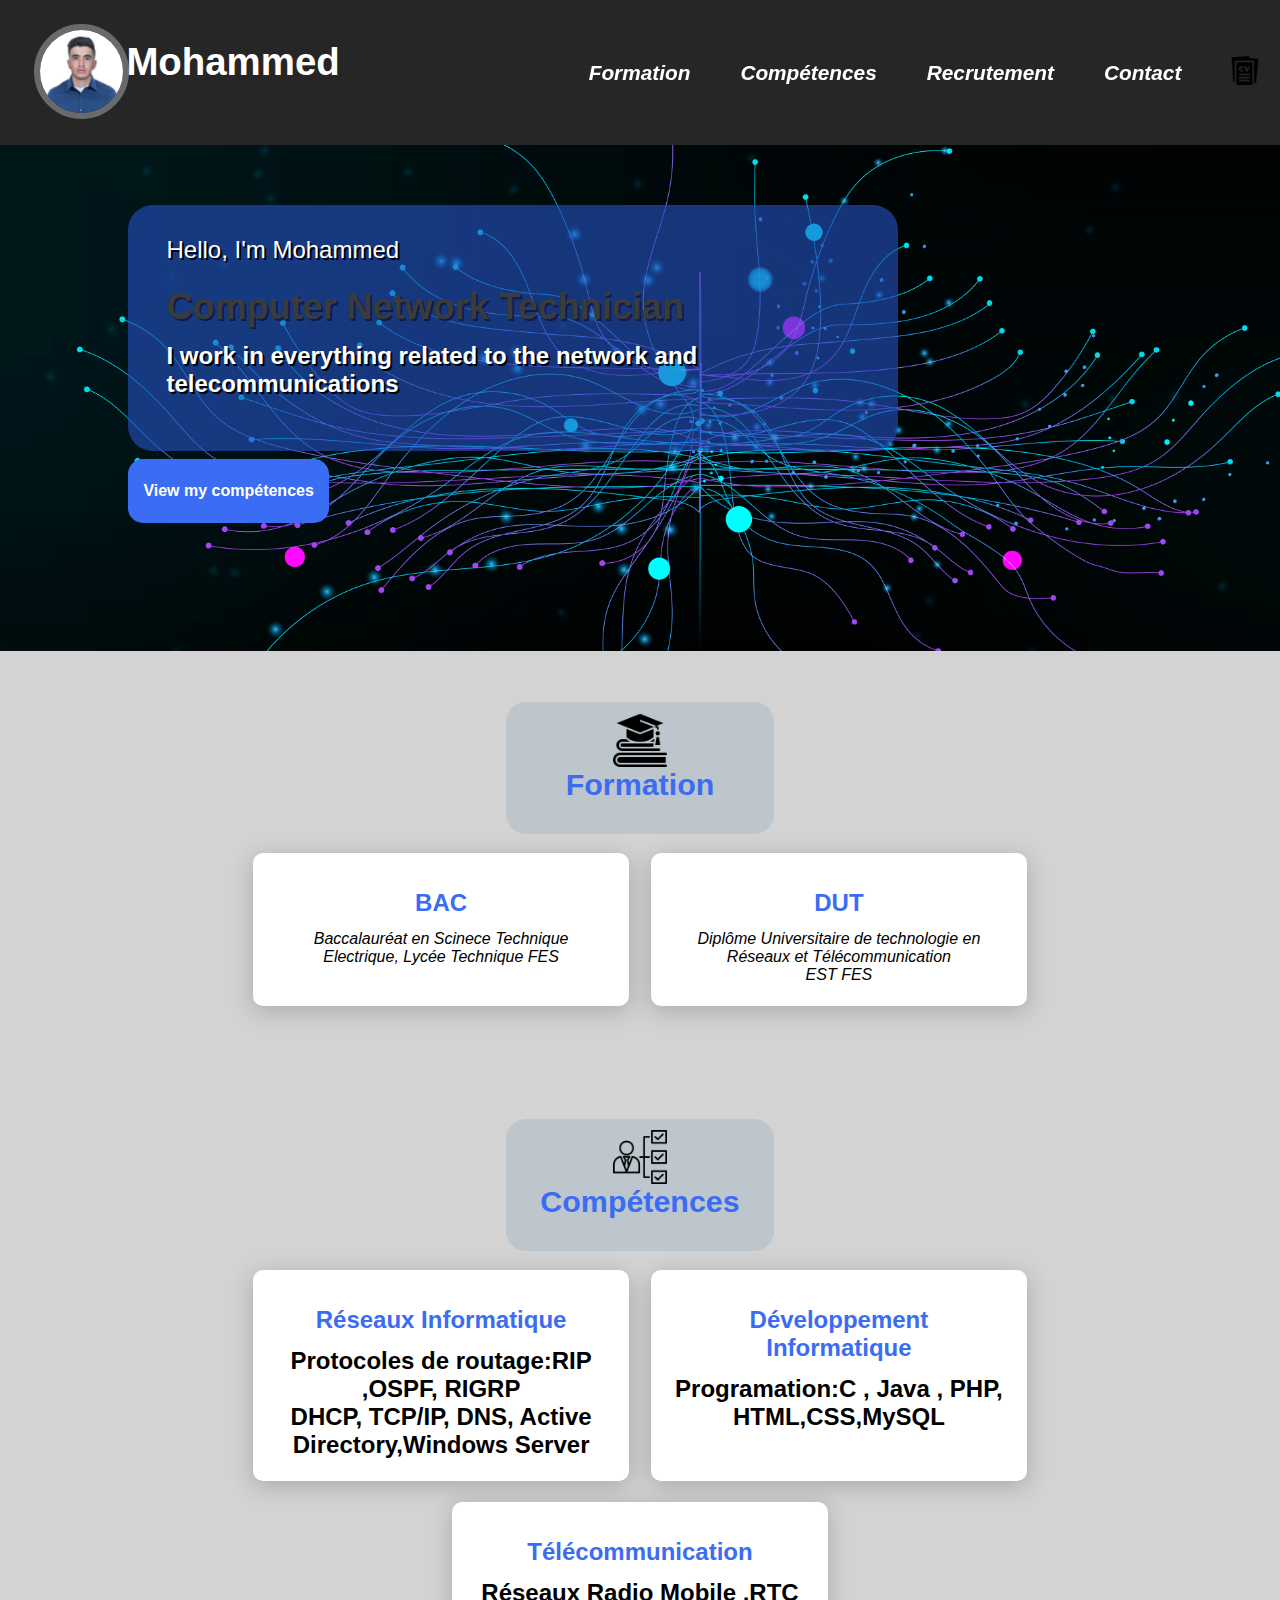
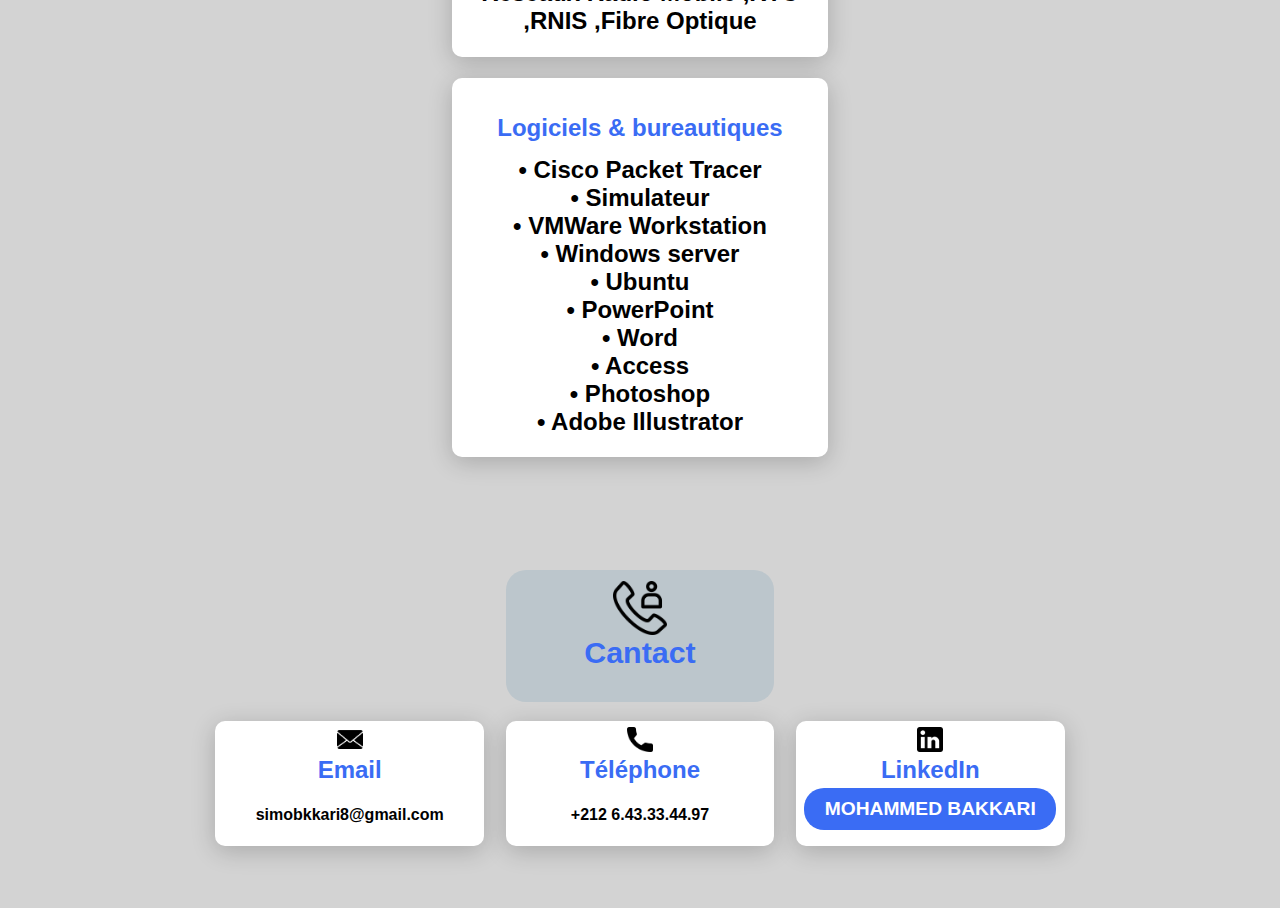
<file: index.html>
<!DOCTYPE html>
<html lang="en">
<head>
	<meta charset="utf-8">
	<meta http-equiv="X-UA-Compatible" content="IE-edge">
	<meta name="viewport" content="width=device-width,initial-scale=1.0"> 
	<link rel="stylesheet" href="style.css">
	<title>Mohammed-info</title>
</head>
<body>
	<header>
		<nav class="navbar">
			<div class="prfl">
			<a href="index.html"><img src="profil.jpg"><h2>Mohammed</h2></div></a>
		   </div>
			<a href="#" class="nav-branding"></a>
			<ul class="nav-menu">

			<li class="nav-item">

			<a href="index.html#formation"> Formation</a>
             </li>
             <li class="nav-item">
	        <a href="index.html#compétences"> Compétences</a>
             </li>
             <li class="nav-item">
	        <a href="recrute.html"> Recrutement </a>
            </li>
             <li class="nav-item">
	        <a href="index.html#contact"> Contact</a>
            </li>
           <div class="pdf"><a href="cv.pdf"><img src="cv.png"></a>
           	
           </div>
            
            



		 </ul>	
		
		 <div class="hamburger">
		 	<span class="bar"></span>
            <span class="bar"></span>  
		 	<span class="bar"></span>
 </div>


		</nav>

	</header>
	<script src="script.js"></script>
	

	<section class="main" id="profil">
		<div class="wak">
			<div class="clr">
			<h2>Hello, I'm Mohammed <br><span>Computer Network Technician</span></h2>
			<h3>I work in everything related to the network and telecommunications</h3>
			 </div>
			<a href="#compétences" class="main-btn">View my compétences</a>
           
			
			
		</div>

		
	</section>


	<section cla ss="cards" id="formation">
        <div class="simo">
	     <div class="imgs">
	    <img src="formation.png" > 
	    </div>
		<h4 class="title">Formation</h4>

		</div>

		<div class="content">
	
			<div class="card">
			<div class="info">
				<h3>BAC</h3>
				<p>Baccalauréat en Scinece Technique Electrique, Lycée Technique FES</p>
				
			</div>	

				
			</div>
			<div class="card">
			<div class="info">
				<h3>DUT</h3>
				<p>Diplôme Universitaire de technologie en Réseaux et Télécommunication<br>EST FES</p>
				
			</div>	

				
			</div>

			
		</div>
		
	</section>



<section class="cmpts" id="compétences">
		<div class="simo">
		<div class="imgs">
	    <img src="compts.png" > 
	    </div>
	      
		<h4 class="title">Compétences </h4>
		</div>
		<div class="content">
			<div class="card">
			<div class="info">
				<h3>Réseaux Informatique</h3>
				<h2>Protocoles de routage:RIP ,OSPF, RIGRP</h2>
				<h2>DHCP, TCP/IP, DNS, Active Directory,Windows Server</h2>
				
			</div>	

				
			</div>
			
			<div class="card">
			<div class="info">
				<h3>Développement Informatique</h3>
				<h2>Programation:C , Java , PHP, HTML,CSS,MySQL</h2>
				
			</div>	

				
			</div>
			<div class="card">
			<div class="info">
				<h3>Télécommunication</h3>
				<h2>Réseaux Radio Mobile ,RTC ,RNIS ,Fibre Optique </h2>
				
			</div>	

				
			</div>


		
		</div>

	
		<div class="content">
			<div class="card">
				<div class="info">
					<h3>Logiciels & bureautiques</h3>
					<h2>• Cisco Packet Tracer<br>• Simulateur<br>• VMWare Workstation<br>• Windows server<br>• Ubuntu<br>• PowerPoint<br>• Word<br>• Access<br>• Photoshop<br>• Adobe Illustrator</h2>
					
				</div>
				
			</div>
			
		</div>

		


		
	</section>






		<section class="contacts" id="contact" >
		<div class="simo">
		<div class="imgs">
	    <img src="cntct.png" > 
	    </div>
		<h4 class="title">Cantact</h4>
		 </div>
		<div class="infos">
			<div class="card1">
			<div class="info1">
				<div class="imgp">
	    <img src="emaiI.png" > 
	    </div>
				<h4>Email</h4>
				<p><br>simobkkari8@gmail.com</p>
				
			</div>
			</div>
			<div class="card1">
			<div class="info1">
				<div class="imgp">
	    <img src="tele.png" > 
	    </div>

				<h4>Téléphone</h4>
				<p><br>+212 6.43.33.44.97</p>
				
			</div>
			</div>
			<div class="card1">
			<div class="info1">
				<div class="imgp">
	    <img src="lnkdn.png" > 
	    </div>
				<h4>LinkedIn</h4>
				<a href="https://www.linkedin.com/mwlite/in/mohammed-bakkari-9710911a3" class="main-lnk">MOHAMMED BAKKARI</a>
			
			</div>
			</div>
		
		</div>
		
	</section>






</body>
</html>
</file>
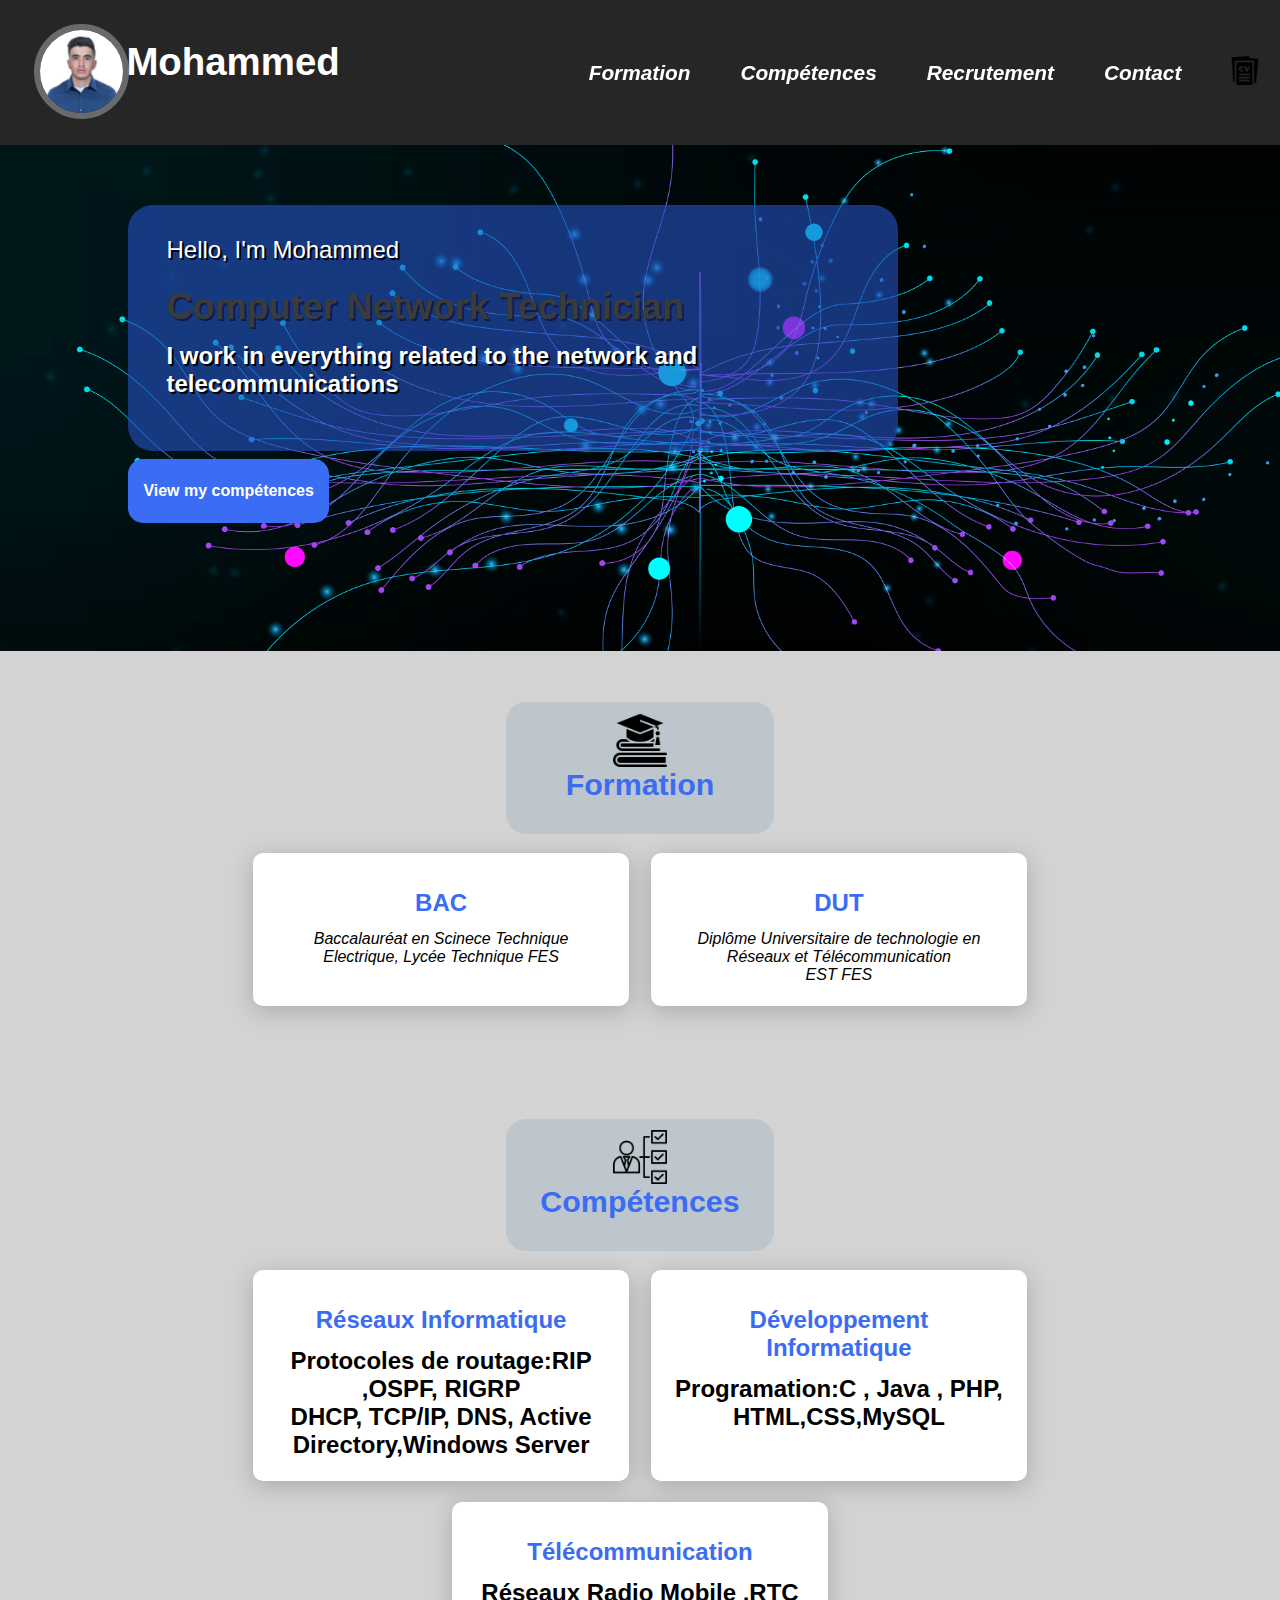
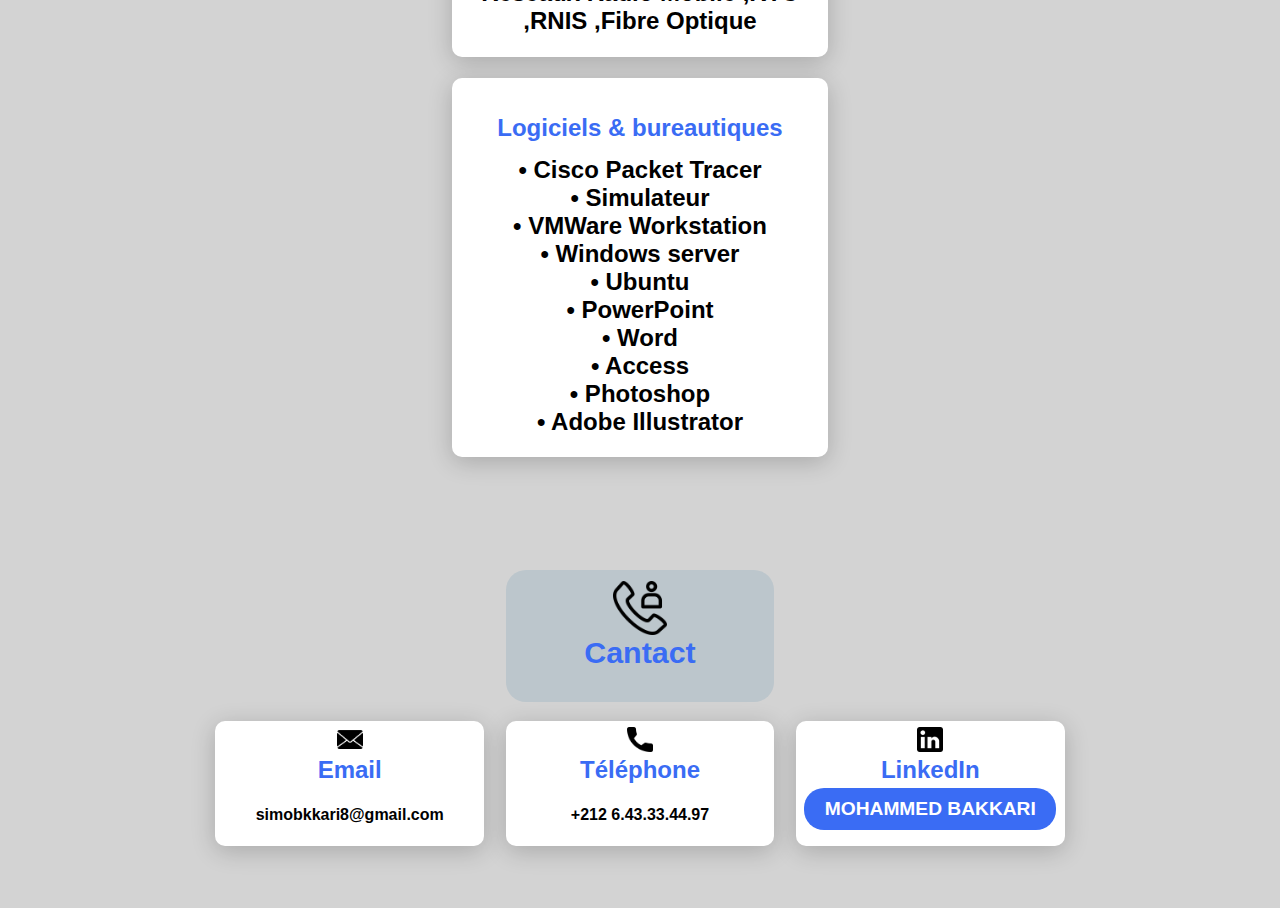
<file: menu.html>
<!DOCTYPE html>
<html lang="en">
<head>
	<meta charset="utf-8">
	<meta http-equiv="X-UA-Compatible" content="IE-edge">
	<meta name="viewport" content="width=device-width,initial-scale=1.0"> 
	<link rel="stylesheet" href="style.css">
	<title>Mohammed-info</title>
</head>
<body>
	<header>
		<nav class="navbar">
			<div class="prfl">
			<a href="menu.html"><img src="profil.jpg"><h2>Mohammed</h2></div></a>
		   </div>
			<a href="#" class="nav-branding"></a>
			<ul class="nav-menu">

			<li class="nav-item">

			<a href="menu.html#formation"> Formation</a>
             </li>
             <li class="nav-item">
	        <a href="menu.html#compétences"> Compétences</a>
             </li>
             <li class="nav-item">
	        <a href="recrute.html"> Recrutement </a>
            </li>
             <li class="nav-item">
	        <a href="menu.html#contact"> Contact</a>
            </li>
           <div class="pdf"><a href="cv.pdf"><img src="cv.png"></a>
           	
           </div>
            
            



		 </ul>	
		
		 <div class="hamburger">
		 	<span class="bar"></span>
            <span class="bar"></span>  
		 	<span class="bar"></span>
 </div>


		</nav>

	</header>
	<script src="script.js"></script>
	

	<section class="main" id="profil">
		<div class="wak">
			<div class="clr">
			<h2>Hello, I'm Mohammed <br><span>Computer Network Technician</span></h2>
			<h3>I work in everything related to the network and telecommunications</h3>
			 </div>
			<a href="#compétences" class="main-btn">View my compétences</a>
           
			
			
		</div>

		
	</section>


	<section cla ss="cards" id="formation">
        <div class="simo">
	     <div class="imgs">
	    <img src="formation.png" > 
	    </div>
		<h4 class="title">Formation</h4>

		</div>

		<div class="content">
	
			<div class="card">
			<div class="info">
				<h3>BAC</h3>
				<p>Baccalauréat en Scinece Technique Electrique, Lycée Technique FES</p>
				
			</div>	

				
			</div>
			<div class="card">
			<div class="info">
				<h3>DUT</h3>
				<p>Diplôme Universitaire de technologie en Réseaux et Télécommunication<br>EST FES</p>
				
			</div>	

				
			</div>

			
		</div>
		
	</section>



<section class="cmpts" id="compétences">
		<div class="simo">
		<div class="imgs">
	    <img src="compts.png" > 
	    </div>
	      
		<h4 class="title">Compétences </h4>
		</div>
		<div class="content">
			<div class="card">
			<div class="info">
				<h3>Réseaux Informatique</h3>
				<h2>Protocoles de routage:RIP ,OSPF, RIGRP</h2>
				<h2>DHCP, TCP/IP, DNS, Active Directory,Windows Server</h2>
				
			</div>	

				
			</div>
			
			<div class="card">
			<div class="info">
				<h3>Développement Informatique</h3>
				<h2>Programation:C , Java , PHP, HTML,CSS,MySQL</h2>
				
			</div>	

				
			</div>
			<div class="card">
			<div class="info">
				<h3>Télécommunication</h3>
				<h2>Réseaux Radio Mobile ,RTC ,RNIS ,Fibre Optique </h2>
				
			</div>	

				
			</div>


		
		</div>

	
		<div class="content">
			<div class="card">
				<div class="info">
					<h3>Logiciels & bureautiques</h3>
					<h2>• Cisco Packet Tracer<br>• Simulateur<br>• VMWare Workstation<br>• Windows server<br>• Ubuntu<br>• PowerPoint<br>• Word<br>• Access<br>• Photoshop<br>• Adobe Illustrator</h2>
					
				</div>
				
			</div>
			
		</div>

		


		
	</section>






		<section class="contacts" id="contact" >
		<div class="simo">
		<div class="imgs">
	    <img src="cntct.png" > 
	    </div>
		<h4 class="title">Cantact</h4>
		 </div>
		<div class="infos">
			<div class="card1">
			<div class="info1">
				<div class="imgp">
	    <img src="emaiI.png" > 
	    </div>
				<h4>Email</h4>
				<p><br>simobkkari8@gmail.com</p>
				
			</div>
			</div>
			<div class="card1">
			<div class="info1">
				<div class="imgp">
	    <img src="tele.png" > 
	    </div>

				<h4>Téléphone</h4>
				<p><br>+212 6.43.33.44.97</p>
				
			</div>
			</div>
			<div class="card1">
			<div class="info1">
				<div class="imgp">
	    <img src="lnkdn.png" > 
	    </div>
				<h4>LinkedIn</h4>
				<a href="https://www.linkedin.com/in/mohammed-bakkari-971091a3" class="main-lnk">MOHAMMED BAKKARI</a>
			
			</div>
			</div>
		
		</div>
		
	</section>






</body>
</html>
</file>
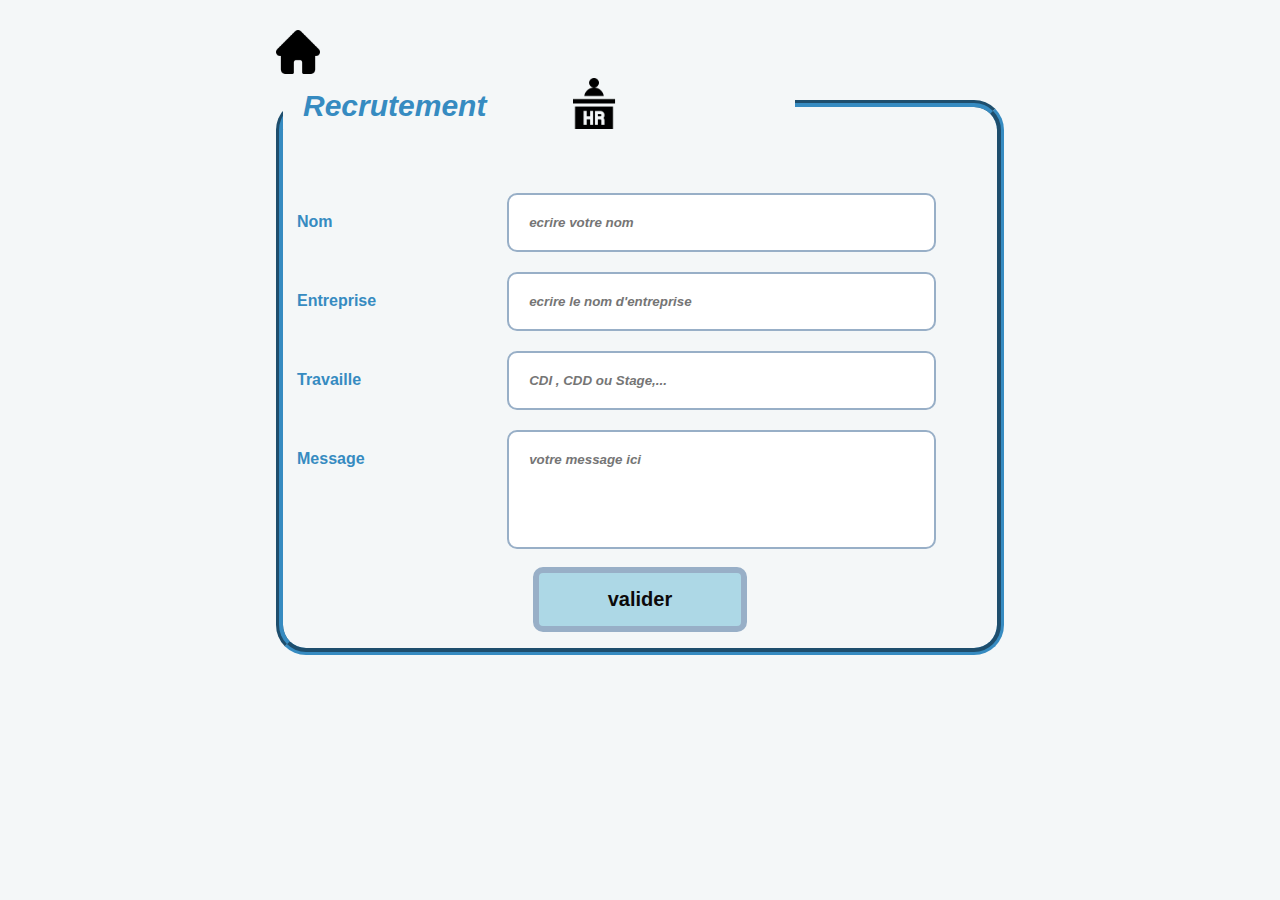
<file: recrute.html>
<!DOCTYPE html>
<html>
<head>
  <meta charset="utf-8">
  <meta http-equiv="X-UA-Compatible" content="IE-edge">
  <meta name="viewport" content="width=device-width,initial-scale=1.0"> 
  <link rel="stylesheet" href="recrute.css">
	<title>Recrutement</title>
</head>
<body>
	<header>
	<nav>
		<ul>
		<a href="index.html"><img src="home.png"></a>
		</ul>	
	</nav>	


	</header>
	<form action="insert.php" method="GET">

	<fieldset>

    <h3>Recrutement</h3>
	
	<legend><img src="hr.png"></legend>
	
 <div class="mihok">
	<label>Nom</label><input type="text" name="Nom" placeholder="ecrire votre nom " /><br>
	<label>Entreprise</label><input type="text" name="Entreprise" placeholder="ecrire le nom d'entreprise" /><br>
	<label>Travaille</label><input type="text" name="Travaille" placeholder="CDI , CDD ou Stage,..." /><br>
	<label>Message</label><input type="msg" name="Message" placeholder="votre message ici" /><br>
	
	<input type="submit" value="valider"/> 
   </div>
    </fieldset>
	</form>

</body>
</html>
</file>
<file: style.css>
*{
	font-family: 'Poppins', sans-serif ;
	margin: 0 ;
	padding: 0 ;
	box-sizing: border-box;
	scroll-behavior: smooth;
}
header{

	background-color: #262626;
	position: fixed;
	width: 100%;
	z-index: 999 ;
	padding: 1px 10px;
}
.prfl img{
	position: relative;

	width: 33%;
	border-radius: 60px;
	
	top: 23px;
	border :0.4em solid #686A6C ;
	

}

.prfl h2{
	position: relative;
	display: flex;
	align-items: center;
	justify-content: center;
	font-size: 2.4em;
	left: 55px;
	bottom: 60px;
	
}
li{
	list-style: none;

}
a{
	color: white;
	text-decoration: none;
}

.navbar{
	min-height: 70px;
	display: flex;
	justify-content: space-between;
	padding: 0 24px;
}
.nav-menu{
	display: flex;
	justify-content: space-between;
	align-items: center;
	grid-gap: 50px;
}
.nav-branding {
	font-size: 2rem;
	position: relative;
	right:  32%;
	padding-top: 1%;
}
.nav-item {
	transition: 0.7s ease;
}
.nav-item a:hover{
	color: dodgerblue;
	transform: scale(1.2);
}
.nav-item a{
	font-size: 1.3em;
	font-weight: bold;
	font-style: italic;
	transition: 0.4s ease;
}
.hamburger{
	
	display: none;
	cursor: pointer;
	margin-top: 4%;
	right: 5%;
	

}
.bar{

	display: block;
	width: 30px;
	height: 3px;
	margin: 8px 0;
	-webkit-transition :all 0.3s ease-in-out;
	transition :all 0.3s ease-in-out;
	background-color: white;
}
.clr {
	background-color: rgb(37,84,199,60%);
	padding-bottom: 4%;
	padding-left: 5%;
	padding-top: 4%;
	margin-bottom: 1%;
	border-radius: 25px;
	margin-top: 20%;
}





.main {
	width: 100%;
	min-height: 400%;
	display: flex;
	align-items: center;
	background: url(BG3.jpg) no-repeat;
	background-size: cover;
	padding-left: 10%;
   
    background-attachment: fixed;


}
.main h2 {
	color: #fff ;
	font-size: 150% ;
	font-weight: 500 ;
	text-shadow: 2px 2px 0px #000000 ;

}
.main h2 span {
	display: inline-block;
	margin-top: 3%;
	color: #3A3B3C;
	font-size: 150% ;
	font-weight: 700 ;
	text-shadow: none;
	text-shadow: 2px 2px 0px #101b49 ;
}
.main h3 {
	color: #ffff ;
	font-size: 150%;
	font-weight: 700;
	letter-spacing: 1%;
	margin-top: 2%;
	margin-bottom: 3%;
	text-shadow: 2px 2px 0px #000000 ;
}
.main-btn {
	color: #ffff ;
	text-decoration: none;
	background-color: #3a6cf4 ;
	font-size: 100%;
	font-weight: 700;
	display: inline-block;
	padding: 3% 2%;
	letter-spacing: 4%;
	border-radius: 15px;
	margin-bottom: 10%;
	transition: 0.5s ease ;

}
.main-btn:hover {
	background-color: #0a49f6;
	transform: scale(1.1);

}


.title {
	display: flex;
	justify-content: center;
	color: #3a6cf4 ;
	font-size: 190%;
	font-weight: 800;
	margin-bottom: 8%;

}
.imgs  img{

	display: block;
	margin-left: auto;
	margin-right: auto;
	width: 20%;
	
}
.imgp img{
	display: block;
	margin-left: auto;
	margin-right: auto;
	width: 10%;

}
.content {
	display: flex;
	justify-content: center;
	flex-direction: row;
	flex-wrap: wrap;

}
.card {
	background-color: #ffff;
	width: 35% ;
	box-shadow: 0 5px 25px rgba(1 1 1 /20%);
	border-radius: 10px;
	padding: 2%;
	margin: 1%;
	transition: 1.3s ease ;

} 

.info1 p{
	font-weight: bold;
}
.card:hover {
	transform: scale(1.1);
	background-color: 	#B4CFEC;
}

.info {
	text-align: center;
	justify-content: space-between;
}
.info h3 {
 color: #3a6cf4;
 font-size: 150%;
 font-weight: 700;
 margin:4%;
 padding-top: 0.3%;
}
.info h2 span {
	font-style: italic;
	width: 10%;
}
.card1 {
	background-color: #ffff;
	width: 25% ;
	box-shadow: 0 5px 25px rgba(1 1 1 /20%);
	border-radius: 10px;
	padding: 0.5% ;
	margin: 1%;
	

} 


.info1 {
	text-align: center;
}
 .infos {
 	display: flex;
 	justify-content: center;
 	flex-direction: row;
 	flex-wrap: wrap;
 }
 .info1 h4 {
 color: #3a6cf4;
 font-size: 150%;
 font-weight: 700;
 margin:1.4%;
}

.main-lnk {
	color: #ffff ;
	text-decoration: none;
	background-color: #3a6cf4 ;
	font-size: 120%;
	font-weight: 700;
	display: inline-block;
	padding: 4% 8%;
	letter-spacing: 1%;
	border-radius: 20px;
	margin-bottom: 4%;
	transition: 0.5s ease ;
}
.main-lnk:hover {
	background-color: #2916F5 ;
}
section {
	background-color: 	#D3D3D3;
	padding: 4% 8%;
}
.info h3 {
	font-family: sans-serif;
	width: bold ;

}
.info p{
	word-spacing: 2%;
	font-style: italic;

}
.simo{
	background-color: 		#BCC6CC;

	text-decoration: none;
	font-size: 100%;
	font-weight: 200;
	display:block;
	padding: 1% 0%;
	letter-spacing: 1%;
	border-radius: 20px;
	margin-bottom: 0.8%;
	width: 25%;

	margin-left: auto;
	margin-right: auto;
}
 .pdf img {

 	position: relative;
 	width: 10%;
 	transition: 0.7s ease;

 }
.nav-menu{
	position: relative;
left: 22%;
}
.pdf img:hover {
	transform: scale(1.1);
	background-color:	#686A6C;
	border-radius: 6px;

}
@media(max-width:1200px) and (min-width: 1101px){
	.nav-menu{
	position: absolute;
	grid-gap: 20px;
	
	left: 440px;
	top: 35px;

}
.nav-menu a{
	font-size: 22px;
}
 .prfl img{

   border :0.32em solid #686A6C ;
 	width: 30%;
 	top: 2px;
 	right: 30px;
 	border-radius: 40px;
 }
.prfl h2{
	position: absolute;
	font-size: 25px;
	right: 780px;
	bottom: 42px;
	font-style: italic;
	
	
}
.pdf img{
	width: 28%;
}
}
@media(max-width:1100px) and (min-width: 1001px){

	.card{
	width: 48%;
}
.card1{
	width: 31%;
	padding: 1%;
}
.imgp img{
	width: 20%;
}
.title{
	font-size: 25px;

}
.nav-menu{
	position: absolute;
	grid-gap: 20px;
	
	left: 350px;
	top: 38px;

}
 .prfl img{

   border :0.32em solid #686A6C ;
 	width: 30%;
 	top: 2px;
 	right: 30px;
 	border-radius: 40px;
 }
.prfl h2{
	position: absolute;
	font-size: 25px;
	right: 700px;
	bottom: 42px;
	font-style: italic;
	
	
}
.nav-menu a{
	font-size: 19px;
	font-weight: bold;
	height: 700;
}
.nav-menu{
	position: absolute;
	grid-gap: 20px;
	
	left: 400px;
	top: 38px;

}
 .prfl img{

   border :0.32em solid #686A6C ;
 	width: 30%;
 	top: 2px;
 	right: 30px;
 	border-radius: 40px;
 }
.prfl h2{
	position: absolute;
	font-size: 25px;
	right: 690px;
	bottom: 42px;
	font-style: italic;
	
	
}
.pdf img{
	width: 40px;
}

}
@media(max-width:1000px) and (min-width: 901px){

	.card{
	width: 48%;
}
.card1{
	width: 31%;
	padding: 1%;
}
.imgp img{
	width: 20%;
}
.title{
	font-size: 25px;

}
.nav-menu{
	position: absolute;
	grid-gap: 17px;
	
	left: 370px;
	top: 38px;

}
.nav-menu a{
	font-size: 17px;
	font-weight: bold;
	height: 700;
}
.prfl img{

   border :0.3em solid #686A6C ;
 	width: 28%;
 	top: 2px;
 	right: 30px;
 	border-radius: 40px;
 }
.prfl h2{
	position: absolute;
	font-size: 22px;
	right: 620px;
	bottom: 34px;
	font-style: italic;
	
	
}
.pdf img{
	width: 40px;
}



}
@media(max-width:900px) and (min-width: 851px){
	.card{
	width: 48%;
}
.card1{
	width: 31%;
	padding: 1%;
}
.imgp img{
	width: 20%;
}
.title{
	font-size: 25px;

}
.nav-menu{
	position: absolute;
	grid-gap: 15px;
	
	left: 333px;
	top: 33px;

}
.nav-menu a{
	font-size: 17px;
	font-weight: bold;
	height: 700;
}
.prfl img{

   border :0.3em solid #686A6C ;
 	width: 26%;
 	top: 2px;
 	right: 30px;
 	border-radius: 40px;
 }
.prfl h2{
	position: absolute;
	font-size: 22px;
	right: 580px;
	bottom: 34px;
	font-style: italic;
	
	
}
.pdf img{
	width: 40px;
}




}
@media(max-width:850px) and (min-width: 801px){
.card{
	width: 48%;
}
.card1{
	width: 31%;
	padding: 1%;
}
.imgp img{
	width: 20%;
}
.title{
	font-size: 25px;

}
.nav-menu{
	position: absolute;
	grid-gap: 15px;
	
	left: 275px;
	top: 30px;

}
.nav-menu a{
	font-size: 18px;
	font-weight: bold;
	height: 700;
}
.prfl img{

   border :0.3em solid #686A6C ;
 	width: 24%;
 	top: 2px;
 	right: 30px;
 	border-radius: 40px;
 }
.prfl h2{
	position: absolute;
	font-size: 22px;
	right: 550px;
	bottom: 30px;
	font-style: italic;
	
	
}
.pdf img{
	width: 34px;
}


}
@media(max-width:800px) and (min-width: 770px){

	.card{
	width: 48%;
}
.card1{
	width: 31%;
	padding: 1%;
}
.imgp img{
	width: 20%;
}
.title{
	font-size: 25px;

}
.nav-menu{
	position: absolute;
	grid-gap: 15px;
	
	left: 270px;
	top: 30px;

}
.nav-menu a{
	font-size: 17px;
	font-weight: bold;
	height: 700;
}
.prfl img{

   border :0.28em solid #686A6C ;
 	width: 25%;
 	top: 2px;
 	right: 30px;
 	border-radius: 40px;
 }
.prfl h2{
	position: absolute;
	font-size: 22px;
	right: 500px;
	bottom: 32px;
	font-style: italic;
	
	
}
.pdf img{
	width: 33px;
}


}


 @media(max-width:769px) and (min-width: 700px){
 	
.hamburger{
display: block;
padding-top:3px;
padding-right: 25px;


}
.nav-item a:hover{
	background-color: white;
	color: black;
	padding: 8px 25px;
	border-radius: 5px;
	
}


.hamburger.active .bar{
	width: 30px;
	height: 3px;
	margin: 12.9px 0;


}
.hamburger.active .bar:nth-child(2){
  opacity: 0;
 }

.hamburger.active .bar:nth-child(1){
 transform: translate(0, 16px) rotate(-45deg);



 }
 .hamburger.active .bar:nth-child(3){
 transform: translate(0, -16px) rotate(45deg);


 }
 .nav-menu{
 	border: 0.5em solid black;
 	position: fixed;
 	left: -100%;
 	top :130px;
 	grid-gap: 0;
 	flex-direction: column;
 	background-color:rgba(38 38 38/98%);
 	width: 50%;
 	text-align: center;
 	transition: 0.3s;


 }
 .nav-item{
 	margin: 16px 0
 }
 .nav-menu.active{
 	left: 0;

 }
.prfl img{

   border :0.25em solid #686A6C ;
 	width: 23%;
 	top: 2px;
 	right: 32px;
 	border-radius: 40px;
 }
.prfl h2{
	position: absolute;
	font-size: 22px;
	right: 450px;
	bottom: 30px;
	font-style: italic;
	
	
}
.clr{
	position: relative;
	right: 30px;
	margin-bottom: 18px;
	
}
.clr h2{
	font-size: 1.2em;
}
.clr h2 span{
	font-size: 1.3em;
}
.clr h3{
	font-size: 1.3em;
	justify-content: center;

}
.wak a{
	font-size: 1em;
	margin-bottom: 60px;
}

.card{
	width: 48%;
	
}
.title {
	display: flex;
	justify-content: center;
	color: #3a6cf4 ;
	font-size: 170%;
	font-weight: 700;
	margin-bottom: 8%;
	font-weight: bold;

}


.card:hover {
	transform: scale(1.02);
	background-color: 	#B4CFEC;
}

.info {
	text-align: center;
	justify-content: space-between;
}
.info h3 {
 color: #3a6cf4;
 font-size: 140%;
 font-weight: 700;
 margin:4%;
 padding-top: 0.3%;
}
.info h2{
	font-size: 110%;
     font-style: italic;
	justify-content: center;
}

.card1 {
	
	background-color: #ffff;
	width: 40% ;
	box-shadow: 0 5px 25px rgba(1 1 1 /20%);
	border-radius: 12px;
	padding: 1% ;
	margin: 2%;
	

} 


.info1 {
	text-align: center;
}
 .infos {
 	display: flex;
 	justify-content: center;
 	flex-direction: row;
 	flex-wrap: wrap;
 }
 .info1 h4 {
 color: #3a6cf4;
 font-size: 150%;
 font-weight: 700;
 margin:1.4%;
}
.card1 p{
	font-size: 200%;
}

.main-lnk {
	color: #ffff ;
	text-decoration: none;
	background-color: #3a6cf4 ;
	font-size: 90%;
	font-weight: 700;
	display: inline-block;
	padding: 2% 5%;
	letter-spacing: 1%;
	border-radius: 16px;
	margin-bottom: 3%;
	transition: 0.5s ease ;
	width: 80%;
}
.main-lnk:hover {
	background-color: #2916F5 ;
}
section {
	background-color: 	#D3D3D3;
	padding: 4% 8%;
}
.info h3 {
	font-family: sans-serif;
	width: bold ;

}
.info p{
	word-spacing: 2%;
	font-style: italic;

}
.simo{
	background-color: 		#BCC6CC;

	text-decoration: none;
	font-size: 120%;
	font-weight: 200;
	display:block;
	padding: 3% 10%;

	letter-spacing: 1%;
	border-radius: 20px;
	margin-bottom: 0.8%;
	width: 50%;

	margin-left: auto;
	margin-right: auto;

}

.imgp img{
	display: block;
	margin-left: auto;
	margin-right: auto;
	width: 16%;

}
.info1 p{
	height: 700;
	font-size: 85%;
	font-weight: bold;
	padding-bottom: 14%;
}









}


@media(max-width:699px) and (min-width: 600px){
 	
.hamburger{
display: block;
padding-top:3px;
padding-right: 25px;


}
.nav-item a:hover{
	background-color: white;
	color: black;
	padding: 8px 25px;
	border-radius: 5px;
	
}


.hamburger.active .bar{
	width: 30px;
	height: 3px;
	margin: 12.9px 0;


}
.hamburger.active .bar:nth-child(2){
  opacity: 0;
 }

.hamburger.active .bar:nth-child(1){
 transform: translate(0, 16px) rotate(-45deg);



 }
 .hamburger.active .bar:nth-child(3){
 transform: translate(0, -16px) rotate(45deg);


 }
 .nav-menu{
 	border: 0.5em solid black;
 	position: fixed;
 	left: -100%;
 	top :130px;
 	grid-gap: 0;
 	flex-direction: column;
 	background-color:rgba(38 38 38/98%);
 	width: 50%;
 	text-align: center;
 	transition: 0.3s;


 }
 .nav-item{
 	margin: 16px 0
 }
 .nav-menu.active{
 	left: 0;

 }
.prfl img{

   border :0.25em solid #686A6C ;
 	width: 23%;
 	top: 2px;
 	right: 32px;
 	border-radius: 40px;
 }
.prfl h2{
	position: absolute;
	font-size: 22px;
	right: 365px;
	bottom: 30px;
	font-style: italic;
	
	
}
.clr{
	position: relative;
	right: 30px;
	margin-bottom: 18px;
	
}
.clr h2{
	font-size: 1.2em;
}
.clr h2 span{
	font-size: 1.3em;
}
.clr h3{
	font-size: 1.3em;
	justify-content: center;

}
.wak a{
	font-size: 1em;
	margin-bottom: 60px;
}

.card{
	width: 48%;
	
}
.title {
	display: flex;
	justify-content: center;
	color: #3a6cf4 ;
	font-size: 170%;
	font-weight: 700;
	margin-bottom: 8%;
	font-weight: bold;

}


.card:hover {
	transform: scale(1.02);
	background-color: 	#B4CFEC;
}

.info {
	text-align: center;
	justify-content: space-between;
}
.info h3 {
 color: #3a6cf4;
 font-size: 140%;
 font-weight: 700;
 margin:4%;
 padding-top: 0.3%;
}
.info h2{
	font-size: 110%;
     font-style: italic;
	justify-content: center;
}

.card1 {
	
	background-color: #ffff;
	width: 40% ;
	box-shadow: 0 5px 25px rgba(1 1 1 /20%);
	border-radius: 12px;
	padding: 1% ;
	margin: 2%;
	

} 


.info1 {
	text-align: center;
}
 .infos {
 	display: flex;
 	justify-content: center;
 	flex-direction: row;
 	flex-wrap: wrap;
 }
 .info1 h4 {
 color: #3a6cf4;
 font-size: 150%;
 font-weight: 700;
 margin:1.4%;
}
.card1 p{
	font-size: 200%;
}

.main-lnk {
	color: #ffff ;
	text-decoration: none;
	background-color: #3a6cf4 ;
	font-size: 90%;
	font-weight: 700;
	display: inline-block;
	padding: 2% 5%;
	letter-spacing: 1%;
	border-radius: 16px;
	margin-bottom: 3%;
	transition: 0.5s ease ;
	width: 80%;
}
.main-lnk:hover {
	background-color: #2916F5 ;
}
section {
	background-color: 	#D3D3D3;
	padding: 4% 8%;
}
.info h3 {
	font-family: sans-serif;
	width: bold ;

}
.info p{
	word-spacing: 2%;
	font-style: italic;

}
.simo{
	background-color: 		#BCC6CC;

	text-decoration: none;
	font-size: 120%;
	font-weight: 200;
	display:block;
	padding: 3% 10%;

	letter-spacing: 1%;
	border-radius: 20px;
	margin-bottom: 0.8%;
	width: 50%;

	margin-left: auto;
	margin-right: auto;

}

.imgp img{
	display: block;
	margin-left: auto;
	margin-right: auto;
	width: 16%;

}
.info1 p{
	height: 700;
	font-size: 85%;
	font-weight: bold;
	padding-bottom: 14%;
}









}


@media(max-width:599px) and (min-width: 535px){

.hamburger{

display: block;
padding-top:12px;
padding-right: 42px;


}
.nav-item a:hover{
	background-color: white;
	color: black;
	padding: 8px 25px;
	border-radius: 5px;
	
}
header {
	height: 96px;

}
.hamburger.active{
	padding-top: 10px;
}


.hamburger.active .bar{
	width: 30px;
	height: 3px;
	margin: 12.9px 0;


}
.hamburger.active .bar:nth-child(2){
  opacity: 0;
 }

.hamburger.active .bar:nth-child(1){
 transform: translate(0, 16px) rotate(-45deg);



 }
 .hamburger.active .bar:nth-child(3){
 transform: translate(0, -16px) rotate(45deg);


 }

 .nav-menu{
 	border: 0.5em solid black;
 	position: fixed;
 	left: -100%;
 	top :100px;
 	grid-gap: 0;
 	flex-direction: column;
 	background-color: rgba(38 38 38/98%);
 	width: 60%;
 	text-align: center;
 	transition: 0.3s;


 }
 .nav-item{
 	margin: 16px 0
 }
 .nav-menu.active{
 	left: 0;

 }
 .prfl img{

   border :0.25em solid #686A6C ;
 	width: 24%;
 	top: 5px;
 	right: 32px;
 	border-radius: 40px;
 }
.prfl h2{
	position: absolute;
	font-size: 20px;
	right: 305px;
	bottom: 36px;
	font-style: italic;
	
	
}
.clr{
	position: relative;
	right: 30px;
	margin-bottom: 13px;
	
}
.clr h2{
	font-size: 1.1em;
}
.clr h2 span{
	font-size: 1.15em;
}
.clr h3{
	font-size: 1.15em;
	justify-content: center;

}
.wak a{
	font-size: 1em;
	margin-bottom: 60px;
}

.main {
	padding-top: 50px;
	 background: url(bg1.jpg) no-repeat;
	background-size: cover;
	
   
    background-attachment: fixed;
}


.imgs  img{

	display: block;
	margin-left: auto;
	margin-right: auto;
	width: 40%;
	
}
.imgp img{
	display: block;
	margin-left: auto;
	margin-right: auto;
	width: 10%;

}
.content {
	display: flex;
	justify-content: center;
	flex-direction: row;
	flex-wrap: wrap;

}
.card {
	background-color: #ffff;
	width: 65% ;
	box-shadow: 0 5px 25px rgba(1 1 1 /20%);
	border-radius: 10px;
	padding: 2%;
	margin: 1%;
	transition: 1.3s ease ;

} 
.title {
	display: flex;
	justify-content: center;
	color: #3a6cf4 ;
	font-size: 120%;
	font-weight: 800;
	margin-bottom: 8%;

}

.info1 p{
	font-weight: bold;
}
.card:hover {
	transform: scale(1.02);
	background-color: 	#B4CFEC;
}

.info {
	text-align: center;
	justify-content: space-between;
}
.info h3 {
 color: #3a6cf4;
 font-size: 130%;
 font-weight: 700;
 margin:4%;
 padding-top: 0.3%;
}
.info h2{
	font-size: 90%;
     font-style: italic;
	justify-content: center;
}

.card1 {
	
	background-color: #ffff;
	width: 48% ;
	box-shadow: 0 5px 25px rgba(1 1 1 /20%);
	border-radius: 12px;
	padding: 1% ;
	margin: 1%;
	

} 


.info1 {
	text-align: center;
}
 .infos {
 	display: flex;
 	justify-content: center;
 	flex-direction: row;
 	flex-wrap: wrap;
 }
 .info1 h4 {
 color: #3a6cf4;
 font-size: 150%;
 font-weight: 700;
 margin:1.4%;
}

.main-lnk {
	color: #ffff ;
	text-decoration: none;
	background-color: #3a6cf4 ;
	font-size: 90%;
	font-weight: 700;
	display: inline-block;
	padding: 2% 5%;
	letter-spacing: 1%;
	border-radius: 16px;
	margin-bottom: 3%;
	transition: 0.5s ease ;
	width: 80%;
}
.main-lnk:hover {
	background-color: #2916F5 ;
}
section {
	background-color: 	#D3D3D3;
	padding: 4% 8%;
}
.info h3 {
	font-family: sans-serif;
	width: bold ;

}
.info p{
	word-spacing: 2%;
	font-style: italic;

}
.simo{
	background-color: 		#BCC6CC;

	text-decoration: none;
	font-size: 120%;
	font-weight: 200;
	display:block;
	padding: 3% 10%;

	letter-spacing: 1%;
	border-radius: 20px;
	margin-bottom: 0.8%;
	width: 50%;

	margin-left: auto;
	margin-right: auto;

}

.imgp img{
	display: block;
	margin-left: auto;
	margin-right: auto;
	width: 16%;

}
.info1 p{
	height: 700;
	font-size: 85%;
	font-weight: bold;
	padding-bottom: 14%;
}






}
@media(max-width:534px) and (min-width: 421px){

	.hamburger{

display: block;
padding-top:18px;
padding-right: 10px;


}
.nav-item a:hover{
	background-color: white;
	color: black;
	padding: 8px 40px;
	border-radius: 5px;
	
}


header {
	height: 94px;

}
.hamburger.active{
	padding-top: 10px;
}


.hamburger.active .bar{
	width: 30px;
	height: 3px;
	margin: 12.9px 0;


}
.hamburger.active .bar:nth-child(2){
  opacity: 0;
 }

.hamburger.active .bar:nth-child(1){
 transform: translate(0, 16px) rotate(-45deg);



 }
 .hamburger.active .bar:nth-child(3){
 transform: translate(0, -16px) rotate(45deg);


 }

 .nav-menu{
 	border-radius: 5px;
 	border: 0.5em solid black;
 	position: fixed;
 	left: -100%;
 	top :100px;
 	grid-gap: 0;
 	flex-direction: column;
 	background-color:rgba(38 38 38 /98%);
 	width: 60%;
 	text-align: center;
 	transition: 0.3s;


 }
 .nav-item{
 	margin: 16px 0
 }
 .nav-menu.active{
 	left: 0;

 }
 .prfl img{

   border :0.23em solid #686A6C ;
 	width: 24%;
 	top: 6px;
 	right: 32px;
 	border-radius: 40px;
 }
.prfl h2{
	position: absolute;
	font-size: 18px;
	right: 196px;
	bottom: 36px;
	font-style: italic;
	
	
}
.main {
    background: url(bg1.jpg) no-repeat;
	background-size: cover;
	
   
    background-attachment: fixed;
	padding-top: 50px;
	width: 100%;
	
}


.imgs  img{

	display: block;
	margin-left: auto;
	margin-right: auto;
	width: 40%;
	
}
.imgp img{
	display: block;
	margin-left: auto;
	margin-right: auto;
	width: 10%;

}
.content {
	display: flex;
	justify-content: center;
	flex-direction: row;
	flex-wrap: wrap;

}
.card {
	background-color: #ffff;
	width: 65% ;
	box-shadow: 0 5px 25px rgba(1 1 1 /20%);
	border-radius: 10px;
	padding: 2%;
	margin: 1%;
	transition: 1.3s ease ;

} 
.title {
	display: flex;
	justify-content: center;
	color: #3a6cf4 ;
	font-size: 120%;
	font-weight: 800;
	margin-bottom: 8%;

}

.info1 p{
	font-weight: bold;
}
.card:hover {
	transform: scale(1.02);
	background-color: 	#B4CFEC;
}

.info {
	text-align: center;
	justify-content: space-between;
}
.info h3 {
 color: #3a6cf4;
 font-size: 130%;
 font-weight: 700;
 margin:4%;
 padding-top: 0.3%;
}
.info h2{
	font-size: 90%;
     font-style: italic;
	justify-content: center;
}

.card1 {
	
	background-color: #ffff;
	width: 48% ;
	box-shadow: 0 5px 25px rgba(1 1 1 /20%);
	border-radius: 12px;
	padding: 1% ;
	margin: 1%;
	

} 


.info1 {
	text-align: center;
}
 .infos {
 	display: flex;
 	justify-content: center;
 	flex-direction: row;
 	flex-wrap: wrap;
 }
 .info1 h4 {
 color: #3a6cf4;
 font-size: 150%;
 font-weight: 700;
 margin:1.4%;
}

.main-lnk {
	color: #ffff ;
	text-decoration: none;
	background-color: #3a6cf4 ;
	font-size: 90%;
	font-weight: 700;
	display: inline-block;
	padding: 2% 5%;
	letter-spacing: 1%;
	border-radius: 16px;
	margin-bottom: 3%;
	transition: 0.5s ease ;
	width: 80%;
}
.main-lnk:hover {
	background-color: #2916F5 ;
}
section {
	background-color: 	#D3D3D3;
	padding: 4% 8%;
}
.info h3 {
	font-family: sans-serif;
	width: bold ;

}
.info p{
	word-spacing: 2%;
	font-style: italic;

}
.simo{
	background-color: 		#BCC6CC;

	text-decoration: none;
	font-size: 120%;
	font-weight: 200;
	display:block;
	padding: 3% 10%;

	letter-spacing: 1%;
	border-radius: 20px;
	margin-bottom: 0.8%;
	width: 50%;

	margin-left: auto;
	margin-right: auto;

}
.clr{
	position: relative;
	right: 18px;
	margin-bottom: 10px;
	
}
.clr h2{
	font-size: 1.1em;
}
.clr h2 span{
	font-size: 1.15em;
}
.clr h3{
	font-size: 1.15em;
	justify-content: center;

}
.wak a{
	font-size: 0.8em;
	margin-bottom: 60px;
}

.imgp img{
	display: block;
	margin-left: auto;
	margin-right: auto;
	width: 16%;

}
.info1 p{
	height: 700;
	font-size: 85%;
	font-weight: bold;
	padding-bottom: 14%;
}


}
 @media(max-width:420px) and (min-width: 370px) {
 	.hamburger{

display: block;
padding-top:18px;
padding-right: 18px;


}
.nav-item a:hover{
	background-color: white;
	color: black;
	padding: 8px 40px;
	border-radius: 5px;
	
}


header {
	height: 94px;

}
.hamburger.active{
	padding-top: 10px;
}


.hamburger.active .bar{
	width: 30px;
	height: 3px;
	margin: 12.9px 0;


}
.hamburger.active .bar:nth-child(2){
  opacity: 0;
 }

.hamburger.active .bar:nth-child(1){
 transform: translate(0, 16px) rotate(-45deg);



 }
 .hamburger.active .bar:nth-child(3){
 transform: translate(0, -16px) rotate(45deg);


 }

 .nav-menu{
 	border-radius: 5px;
 	border: 0.5em solid black;
 	position: fixed;
 	left: -100%;
 	top :100px;
 	grid-gap: 0;
 	flex-direction: column;
 	background-color:rgba(38 38 38 /98%);
 	width: 60%;
 	text-align: center;
 	transition: 0.3s;


 }
 .nav-item{
 	margin: 16px 0
 }
 .nav-menu.active{
 	left: 0;

 }
 .prfl img{

   border :0.23em solid #686A6C ;
 	width: 28%;
 	top: 6px;
 	right: 32px;
 	border-radius: 40px;
 }
.prfl h2{
	position: absolute;
	font-size: 17px;
	right: 170px;
	bottom: 36px;
	font-style: italic;
	
	
}
.main {
    background: url(bg1.jpg) no-repeat;
	background-size: cover;
	
   
    background-attachment: fixed;
	padding-top: 50px;
	width: 100%;
	
}


.imgs  img{

	display: block;
	margin-left: auto;
	margin-right: auto;
	width: 40%;
	
}
.imgp img{
	display: block;
	margin-left: auto;
	margin-right: auto;
	width: 10%;

}
.content {
	display: flex;
	justify-content: center;
	flex-direction: row;
	flex-wrap: wrap;

}
.card {
	background-color: #ffff;
	width: 65% ;
	box-shadow: 0 5px 25px rgba(1 1 1 /20%);
	border-radius: 10px;
	padding: 2%;
	margin: 1%;
	transition: 1.3s ease ;

} 
.title {
	display: flex;
	justify-content: center;
	color: #3a6cf4 ;
	font-size: 120%;
	font-weight: 800;
	margin-bottom: 8%;

}

.info1 p{
	font-weight: bold;
}
.card:hover {
	transform: scale(1.02);
	background-color: 	#B4CFEC;
}

.info {
	text-align: center;
	justify-content: space-between;
}
.info h3 {
 color: #3a6cf4;
 font-size: 130%;
 font-weight: 700;
 margin:4%;
 padding-top: 0.3%;
}
.info h2{
	font-size: 90%;
     font-style: italic;
	justify-content: center;
}

.card1 {
	
	background-color: #ffff;
	width: 48% ;
	box-shadow: 0 5px 25px rgba(1 1 1 /20%);
	border-radius: 12px;
	padding: 1% ;
	margin: 1%;
	

} 


.info1 {
	text-align: center;
}
 .infos {
 	display: flex;
 	justify-content: center;
 	flex-direction: row;
 	flex-wrap: wrap;
 }
 .info1 h4 {
 color: #3a6cf4;
 font-size: 150%;
 font-weight: 700;
 margin:1.4%;
}

.main-lnk {
	color: #ffff ;
	text-decoration: none;
	background-color: #3a6cf4 ;
	font-size: 90%;
	font-weight: 700;
	display: inline-block;
	padding: 2% 5%;
	letter-spacing: 1%;
	border-radius: 16px;
	margin-bottom: 3%;
	transition: 0.5s ease ;
	width: 80%;
}
.main-lnk:hover {
	background-color: #2916F5 ;
}
section {
	background-color: 	#D3D3D3;
	padding: 4% 8%;
}
.info h3 {
	font-family: sans-serif;
	width: bold ;

}
.info p{
	word-spacing: 2%;
	font-style: italic;

}
.simo{
	background-color: 		#BCC6CC;

	text-decoration: none;
	font-size: 120%;
	font-weight: 200;
	display:block;
	padding: 3% 10%;

	letter-spacing: 1%;
	border-radius: 20px;
	margin-bottom: 0.8%;
	width: 50%;

	margin-left: auto;
	margin-right: auto;

}
.clr{
	position: relative;
	right: 18px;
	margin-bottom: 10px;
	
}
.clr h2{
	font-size: 1.1em;
}
.clr h2 span{
	font-size: 1.15em;
}
.clr h3{
	font-size: 1.15em;
	justify-content: center;

}
.wak a{
	font-size: 0.8em;
	margin-bottom: 60px;
}

.imgp img{
	display: block;
	margin-left: auto;
	margin-right: auto;
	width: 16%;

}
.info1 p{
	height: 700;
	font-size: 85%;
	font-weight: bold;
	padding-bottom: 14%;
}



 }
 @media(max-width:369px) and (min-width: 320px) {
	.hamburger{

display: block;
padding-top:18px;
padding-right: 10px;


}
header {
	height: 90px;

}
.nav-item a:hover{
	background-color: white;
	color: black;
	padding: 8px 25px;
	border-radius: 5px;
	
}
.hamburger.active{
	padding-top: 10px;
}


.hamburger.active .bar{
	width: 30px;
	height: 3px;
	margin: 12.9px 0;


}
.hamburger.active .bar:nth-child(2){
  opacity: 0;
 }

.hamburger.active .bar:nth-child(1){
 transform: translate(0, 16px) rotate(-45deg);



 }
 .hamburger.active .bar:nth-child(3){
 transform: translate(0, -16px) rotate(45deg);


 }

 .nav-menu{
 	border: 0.5em solid black;
 	position: fixed;
 	left: -100%;
 	top :100px;
 	grid-gap: 0;
 	flex-direction: column;
 	background-color: rgba(38 38 38/98%);
 	width: 60%;
 	text-align: center;
 	transition: 0.3s;


 }
 .nav-item{
 	margin: 16px 0
 }
 .nav-menu.active{
 	left: 0;

 }
 .prfl img{

   border :0.2em solid #686A6C ;
 	width: 28%;
 	top: 9px;
 	right: 30px;
 	border-radius: 36px;
 }
.prfl h2{
	position: absolute;
	font-size: 16px;
	right: 146px;
	bottom: 37px;
	font-style: italic;
	
	
}
.main {
	padding-top: 50px; 
	 background: url(bg1.jpg) no-repeat;
	background-size: cover;
	
   
    background-attachment: fixed;
}


.imgs  img{

	display: block;
	margin-left: auto;
	margin-right: auto;
	width: 40%;
	
}
.imgp img{
	display: block;
	margin-left: auto;
	margin-right: auto;
	width: 10%;

}
.content {
	display: flex;
	justify-content: center;
	flex-direction: row;
	flex-wrap: wrap;

}
.card {
	background-color: #ffff;
	width: 80% ;
	box-shadow: 0 5px 25px rgba(1 1 1 /20%);
	border-radius: 10px;
	padding: 2%;
	margin: 2.3%;
	transition: 1.3s ease ;

} 
.title {
	display: flex;
	justify-content: center;
	color: #3a6cf4 ;
	font-size: 100%;
	font-weight: 700;
	margin-bottom: 8%;

}


.card:hover {
	transform: scale(1.02);
	background-color: 	#B4CFEC;
}

.info {
	text-align: center;
	justify-content: space-between;
}
.info h3 {
 color: #3a6cf4;
 font-size: 110%;
 font-weight: 700;
 margin:4%;
 padding-top: 0.3%;
}
.info h2{
	font-size: 90%;
     font-style: italic;
	justify-content: center;
}

.card1 {
	
	background-color: #ffff;
	width: 46% ;
	box-shadow: 0 5px 25px rgba(1 1 1 /20%);
	border-radius: 12px;
	padding: 1% ;
	margin: 2%;
	

} 


.info1 {
	text-align: center;
}
 .infos {
 	display: flex;
 	justify-content: center;
 	flex-direction: row;
 	flex-wrap: wrap;
 }
 .info1 h4 {
 color: #3a6cf4;
 font-size: 100%;
 font-weight: 700;
 margin:1.4%;
}

.main-lnk {
	color: #ffff ;
	text-decoration: none;
	background-color: #3a6cf4 ;
	font-size: 60%;
	font-weight: 700;
	display: inline-block;
	padding: 2% 5%;
	letter-spacing: 1%;
	border-radius: 16px;
	margin-bottom: 3%;
	transition: 0.5s ease ;
	width: 70%;
}
.main-lnk:hover {
	background-color: #2916F5 ;
}
section {
	background-color: 	#D3D3D3;
	padding: 4% 8%;
}
.info h3 {
	font-family: sans-serif;
	width: bold ;

}
.info p{
	word-spacing: 2%;
	font-style: italic;

}

.simo{
	background-color: 		#BCC6CC;

	text-decoration: none;
	font-size: 120%;
	font-weight: 200;
	display:block;
	padding: 3% 10%;

	letter-spacing: 1%;
	border-radius: 20px;
	margin-bottom: 0.8%;
	width: 50%;

	margin-left: auto;
	margin-right: auto;

}

.imgp img{
	display: block;
	margin-left: auto;
	margin-right: auto;
	width: 16%;

}
.info1 p{
	height: 700;
	font-size: 85%;
	font-weight: bold;
	padding-bottom: 14%;
}
.clr{
	position: relative;
	right: 15px;
	
}
.clr h2{
	font-size: 1.1em;
}
.clr h2 span{
	font-size: 1.15em;
}
.clr h3{
	font-size: 1.15em;
	justify-content: center;

}
.wak a{
	font-size: 0.8em;
}
.card1 p{
font-size: 63%;
font-style: italic;
font-weight: bold;
}


 }
@media(max-width:319px){

.hamburger{

display: block;
padding-top:12px;
padding-right: 7px;


}
header {
	height: 80px;

}
.nav-item a:hover{
	background-color: white;
	color: black;
	padding: 8px 25px;
	border-radius: 5px;
	
}
.hamburger.active{
	padding-top: 10px;
}


.hamburger.active .bar{
	width: 30px;
	height: 3px;
	margin: 12.9px 0;


}
.hamburger.active .bar:nth-child(2){
  opacity: 0;
 }

.hamburger.active .bar:nth-child(1){
 transform: translate(0, 16px) rotate(-45deg);



 }
 .hamburger.active .bar:nth-child(3){
 transform: translate(0, -16px) rotate(45deg);


 }

 .nav-menu{
 	border: 0.5em solid black;
 	position: fixed;
 	left: -100%;
 	top :100px;
 	grid-gap: 0;
 	flex-direction: column;
 	background-color: rgba(38 38 38/98%);
 	width: 60%;
 	text-align: center;
 	transition: 0.3s;


 }
 .nav-item{
 	margin: 16px 0
 }
 .nav-menu.active{
 	left: 0;

 }
 .prfl img{
    border :0.2em solid #686A6C ;
 	width: 34%;
 	top: 10px;
 	right: 30px;
 	border-radius: 36px;
 }
.prfl h2{
	position: absolute;
	font-size: 16px;
	right: 106px;
	bottom: 28px;
	font-style: italic;
	
}

.main {
	padding-top: 50px; 
	 background: url(bg1.jpg) no-repeat;
	background-size: cover;
	
   
    background-attachment: fixed;
}


.imgs  img{

	display: block;
	margin-left: auto;
	margin-right: auto;
	width: 40%;
	
}
.imgp img{
	display: block;
	margin-left: auto;
	margin-right: auto;
	width: 10%;

}
.content {
	display: flex;
	justify-content: center;
	flex-direction: row;
	flex-wrap: wrap;

}
.card {
	background-color: #ffff;
	width: 80% ;
	box-shadow: 0 5px 25px rgba(1 1 1 /20%);
	border-radius: 10px;
	padding: 2%;
	margin: 2.3%;
	transition: 1.3s ease ;

} 
.title {
	display: flex;
	justify-content: center;
	color: #3a6cf4 ;
	font-size: 100%;
	font-weight: 700;
	margin-bottom: 8%;

}


.card:hover {
	transform: scale(1.02);
	background-color: 	#B4CFEC;
}

.info {
	text-align: center;
	justify-content: space-between;
}
.info h3 {
 color: #3a6cf4;
 font-size: 110%;
 font-weight: 700;
 margin:4%;
 padding-top: 0.3%;
}
.info h2{
	font-size: 90%;
     font-style: italic;
	justify-content: center;
}

.card1 {
	
	background-color: #ffff;
	width: 46% ;
	box-shadow: 0 5px 25px rgba(1 1 1 /20%);
	border-radius: 12px;
	padding: 1% ;
	margin: 2%;
	

} 


.info1 {
	text-align: center;
}
 .infos {
 	display: flex;
 	justify-content: center;
 	flex-direction: row;
 	flex-wrap: wrap;
 }
 .info1 h4 {
 color: #3a6cf4;
 font-size: 100%;
 font-weight: 700;
 margin:1.4%;
}

.main-lnk {
	color: #ffff ;
	text-decoration: none;
	background-color: #3a6cf4 ;
	font-size: 60%;
	font-weight: 700;
	display: inline-block;
	padding: 2% 5%;
	letter-spacing: 1%;
	border-radius: 16px;
	margin-bottom: 3%;
	transition: 0.5s ease ;
	width: 70%;
}
.main-lnk:hover {
	background-color: #2916F5 ;
}
section {
	background-color: 	#D3D3D3;
	padding: 4% 8%;
}
.info h3 {
	font-family: sans-serif;
	width: bold ;

}
.info p{
	word-spacing: 2%;
	font-style: italic;

}

.simo{
	background-color: 		#BCC6CC;

	text-decoration: none;
	font-size: 120%;
	font-weight: 200;
	display:block;
	padding: 3% 10%;

	letter-spacing: 1%;
	border-radius: 20px;
	margin-bottom: 0.8%;
	width: 50%;

	margin-left: auto;
	margin-right: auto;

}

.imgp img{
	display: block;
	margin-left: auto;
	margin-right: auto;
	width: 16%;

}
.info1 p{
	height: 700;
	font-size: 85%;
	font-weight: bold;
	padding-bottom: 14%;
}
.clr{
	position: relative;
	right: 16px;
	top: 10px;
	margin-bottom: 20px;
}
.clr h2{
	font-size: 0.7em;
}
.clr h2 span{
	font-size: 0.9em;
}
.clr h3{
	font-size: 0.9em;
	justify-content: center;

}
.wak a{
font-size: 0.8em;
}
.card1 p{
font-size: 63%;
font-style: italic;
font-weight: bold;
}

}
</file>
<file: recrute.css>
*{
	font-family: 'Poppins', sans-serif ;
	margin: 0 ;
	padding: 0 ;
	box-sizing: border-box;
	scroll-behavior: smooth;
}

	label {
	width: 30%;
	display: inline-block;
	text-align: left;
  height: 30%;
  font-weight: 600;
  padding-left: 14px;
  

	}
	body {
		
		margin: auto auto;
		width: 60%;
    
   font-family: arial ;
   margin: auto auto;
   background-color: #f4f7f8;
   padding: 20px;
   color: 	#368BC1 ;

	}
    fieldset {
    border-radius: 30px ;
    border:0.3em solid #368BC1;  
     border-width: 7px;
     border-style: groove;  



    }
   legend {
   	font-size: 1.8em ;
   	margin-bottom: 20px;
   	margin-top: 20px;
   

   }
   input[type="text"]{
   border-radius: 10px;
   padding: 20px;
   width: 60%;
   background-color: #ffff ;
   margin: 10px;
   font-style: italic;
   font-weight: bold;
   border:0.2em solid #98AFC7;
 

  }
  
    input[type="msg"]{
   border-radius: 10px;
   padding: 20px;
   padding-bottom: 80px;
   width: 60%;
   background-color: #ffff ;
   margin: 10px;
   font-style: italic;
   font-weight: bold;
    border:0.2em solid #98AFC7;
 

  }
    input[type="msg"]:hover{
      background-color: #F0F8FF;
     
    }
    input[type="text"]:hover{
       background-color:  #F0F8FF;
      
    }
 

   input[type="submit"]{
    display: block;
    margin-left: auto;
    margin-right: auto;
    background-color: 	#ADD8E6;
   	padding: 15px ;
   	font-size: 20px;
    font-weight: bold;
     border:0.3em solid       #98AFC7;
   	border-radius: 10px;
   	margin-top :8px;
   	width: 30%;
   	font-style: bold;
   	color: 		#0C090A;
   	transition: 0.7s ease;
    margin-bottom: 16px;
   }
   input[type="submit"]:active{
   transform: scale(1.1);	
   background-color: #368BC1;
   }
   a img{
  padding-top: 10px ;
    margin-right: 20px;
   	width: 6%;
   	transition: 0.7s ease;

   }
   a img:hover{
   	transform: scale(1.1);

   }
   legend img {
   	display: block;
   	width: 10%;
  margin-left: auto;
  margin-right: auto;
  position: relative;
  left: 55px;

  
 
   }
   h3{
   	font-style: italic;
   	position: relative;
   	bottom: 60px;
   	left: 20px;
   	font-size: 30px;
   }
   @media (max-width: 800px) and (min-width: 700px){

  label {
  width: 30%;
  display: inline-block;
  text-align: left;
  height: 30%;
  font-weight: 600;
  padding-left: 14px;
  

  }
  body {
    
    margin: auto auto;
    width: 60%;
    
   font-family: arial ;
   margin: auto auto;
   background-color: #f4f7f8;
   padding: 20px;
   color:   #368BC1 ;

  }
    fieldset {
    border-radius: 30px ;
    border:0.3em solid #368BC1;  
     border-width: 7px;
     border-style: groove;  



    }
   legend {
    font-size: 1.8em ;
    margin-bottom: 20px;
    margin-top: 20px;
   

   }
   input[type="text"]{
   border-radius: 10px;
   padding: 20px;
   width: 60%;
   background-color: #ffff ;
   margin: 10px;
   font-style: italic;
   font-weight: bold;
   border:0.2em solid #98AFC7;
 

  }
  
    input[type="msg"]{
   border-radius: 10px;
   padding: 20px;
   padding-bottom: 80px;
   width: 60%;
   background-color: #ffff ;
   margin: 10px;
   font-style: italic;
   font-weight: bold;
    border:0.2em solid #98AFC7;
 

  }
 

   input[type="submit"]{
    display: block;
    margin-left: auto;
    margin-right: auto;
    background-color:   #ADD8E6;
    padding: 15px ;
    font-size: 20px;
    font-weight: bold;
     border:0.3em solid       #98AFC7;
    border-radius: 10px;
    margin-top :8px;
    width: 30%;
    font-style: bold;
    color:    #0C090A;
    transition: 0.7s ease;
    margin-bottom: 16px;
   }
   input[type="submit"]:hover{
   transform: scale(1.1); 
   background-color: #368BC1;
   }
   a img{
  padding-top: 10px ;
    margin-right: 20px;
    width: 8%;
    transition: 0.7s ease;

   }
   a img:hover{
    transform: scale(1.1);

   }
   legend img {
    display: block;
    width: 10%;
  margin-left: auto;
  margin-right: auto;
  position: relative;
  left: 55px;

  
 
   }
   h3{
    font-style: italic;
    position: relative;
    bottom: 60px;
    left: 20px;
    font-size: 30px;
   }

   }




   @media (max-width: 699px) and (min-width: 500px){

  label {
  width: 30%;
  display: inline-block;
  text-align: left;
  height: 30%;
  font-weight: 600;
  padding-left: 14px;
  

  }
  body {
    
    margin: auto auto;
    width: 80%;
    
   font-family: arial ;
   margin: auto auto;
   background-color: #f4f7f8;
   padding: 20px;
   color:   #368BC1 ;

  }
    fieldset {
    border-radius: 30px ;
    border:0.2em solid #368BC1;  
     border-width: 5px;
     border-style: groove;  



    }
   legend {
    font-size: 1.8em ;
    margin-bottom: 20px;
    margin-top: 20px;
   

   }
   input[type="text"]{
   border-radius: 10px;
   padding: 20px;
   padding-left: 20px;
   width: 64%;
   background-color: #ffff ;
   margin: 10px;
   font-style: italic;
   font-weight: bold;
   border:0.2em solid #98AFC7;
 }
  input[type="msg"]:hover{
      background-color: #F0F8FF;
     
    }
    input[type="text"]:hover{
       background-color:  #F0F8FF;
      
    }


  
    input[type="msg"]{
   border-radius: 10px;
   padding: 20px;
   padding-bottom: 80px;
   width: 64%;
   background-color: #ffff ;
   margin: 10px;
   font-style: italic;
   font-weight: bold;
    border:0.2em solid #98AFC7;
 

  }
 

   input[type="submit"]{
    display: block;
    margin-left: auto;
    margin-right: auto;
    background-color:   #ADD8E6;
    padding: 15px ;
    font-size: 20px;
    font-weight: bold;
     border:0.3em solid       #98AFC7;
    border-radius: 20px;
    margin-top :8px;
    width: 30%;
    font-style: bold;
    color:    #0C090A;
    transition: 0.7s ease;
    margin-bottom: 16px;
   }
   input[type="submit"]:active{
   transform: scale(1.1); 
   background-color: #368BC1;
   }
   a img{
  padding-top: 10px ;
    margin-right: 20px;
    width: 8%;
    transition: 0.7s ease;

   }
   a img:hover{
    transform: scale(1.1);

   }
   legend img {
    display: block;
    width: 10%;
  margin-left: auto;
  margin-right: auto;
  position: relative;
  left: 55px;

  
 
   }
   h3{
    font-style: italic;
    position: relative;
    bottom: 50px;
    left: 20px;
    font-size: 25px;
   }

   }
    @media (max-width: 499px) and (min-width: 400px){

  label {
  width: 30%;
  display: inline-block;
  text-align: left;
  height: 30%;
  font-weight: 600;
  padding-left: 14px;
  

  }
  body {
    
    margin: auto auto;
    width: 94%;
    
   font-family: arial ;
   margin: auto auto;
   background-color: #f4f7f8;
   padding: 20px;
   color:   #368BC1 ;

  }
    fieldset {
    border-radius: 30px ;
    border:0.2em solid #368BC1;  
     border-width: 4px;
     border-style: groove;  



    }
   legend {
    font-size: 1.8em ;
    margin-bottom: 20px;
    margin-top: 20px;
   

   }
   input[type="text"]{
   border-radius: 10px;
   padding: 15px;
   padding-left: 20px;
   width: 62%;
   background-color: #ffff ;
   margin: 10px;
   font-style: italic;
   font-weight: bold;
   border:0.2em solid #98AFC7;
 }


  
    input[type="msg"]{
   border-radius: 10px;
   padding: 15px;
   padding-bottom: 80px;
   width: 62%;
   background-color: #ffff ;
   margin: 10px;
   font-style: italic;
   font-weight: bold;
    border:0.2em solid #98AFC7;
 

  }
 

   input[type="submit"]{
    display: block;
    margin-left: auto;
    margin-right: auto;
    background-color:   #ADD8E6;
    padding: 15px ;
    font-size: 16px;
    font-weight: bold;
     border:0.3em solid       #98AFC7;
    border-radius: 25px;
    margin-top :8px;
    width: 30%;
    font-style: bold;
    color:    #0C090A;
    transition: 0.7s ease;
    margin-bottom: 16px;
   }
   input[type="submit"]:hover{
   transform: scale(1.1); 
   background-color: #368BC1;
   }
   a img{
  padding-top: 10px ;
    margin-right: 20px;
    width: 8%;
    transition: 0.7s ease;

   }
   a img:hover{
    transform: scale(1.1);

   }
   legend img {
    display: block;
    width: 10%;
  margin-left: auto;
  margin-right: auto;
  position: relative;
  left: 55px;

  
 
   }
   h3{
    font-style: italic;
    position: relative;
    bottom: 50px;
    left: 20px;
    font-size: 25px;
   }

   }
    @media (max-width: 399px) and (min-width: 340px){

  label {
  width: 30%;
  display: inline-block;
  text-align: left;
  height: 30%;
  font-weight: 600;
  padding-left: 10px;
  font-size: 14px;
  

  }
  body {
    
    margin: auto auto;
    width: 94%;
    
   font-family: arial ;
   margin: auto auto;
   background-color: #f4f7f8;
   padding: 20px;
   color:   #368BC1 ;

  }
    fieldset {
    border-radius: 30px ;
    border:0.2em solid #368BC1;  
     border-width: 4px;
     border-style: groove;  
     width: 94%;



    }
   legend {
    font-size: 1.8em ;
    margin-bottom: 20px;
    margin-top: 20px;
   

   }
   input[type="text"]{
   border-radius: 10px;
   padding: 15px;
   padding-left: 20px;
   width: 62%;
   background-color: #ffff ;
   margin: 10px;
   font-style: italic;
   font-weight: bold;
   border:0.2em solid #98AFC7;
 }


  
    input[type="msg"]{
   border-radius: 10px;
   padding: 15px;
   padding-bottom: 80px;
   width: 62%;
   background-color: #ffff ;
   margin: 10px;
   font-style: italic;
   font-weight: bold;
    border:0.2em solid #98AFC7;
 

  }
 

   input[type="submit"]{
    display: block;
    margin-left: auto;
    margin-right: auto;
    background-color:   #ADD8E6;
    padding: 15px ;
    font-size: 14px;
    font-weight: bold;
     border:0.3em solid       #98AFC7;
    border-radius: 20px;
    margin-top :8px;
    width: 30%;
    font-style: bold;
    color:    #0C090A;
    transition: 0.7s ease;
    margin-bottom: 16px;
   }
   input[type="submit"]:active{
   transform: scale(1.1); 
   background-color: #368BC1;
   }
    input[type="msg"]:hover{
      background-color: #F0F8FF;
     
    }
    input[type="text"]:hover{
       background-color:  #F0F8FF;
      
    }
   a img{
  padding-top: 10px ;
    margin-right: 20px;
    width: 8%;
    transition: 0.7s ease;

   }
   a img:hover{
    transform: scale(1.1);

   }
   legend img {
    display: block;
    width: 10%;
  margin-left: auto;
  margin-right: auto;
  position: relative;
  left: 55px;

  
 
   }
   h3{
    font-style: italic;
    position: relative;
    bottom: 42px;
    left: 20px;
    font-size: 20px;
   }

   }
    @media (max-width: 339px) {

  label {
  width: 30%;
  display: inline-block;
  text-align: left;
  height: 30%;
  font-weight: 600;
  padding-left: 10px;
  font-size: 14px;
  

  }
  body {
    
    margin: auto auto;
    width: 94%;
    
   font-family: arial ;
   margin: auto auto;
   background-color: #f4f7f8;
   padding: 8px;
   color:   #368BC1 ;

  }
    fieldset {
    border-radius: 30px ;
    border:0.2em solid #368BC1;  
     border-width: 4px;
     border-style: groove;  
     width: 94%;



    }
   legend {
    font-size: 1.8em ;
    margin-bottom: 20px;
    margin-top: 20px;
   

   }
   input[type="text"]{
   border-radius: 10px;
   padding: 15px;
   padding-left: 20px;
   width: 62%;
   background-color: #ffff ;
   margin: 10px;
   font-style: italic;
   font-weight: bold;
   border:0.2em solid #98AFC7;
 }


  
    input[type="msg"]{
   border-radius: 10px;
   padding: 15px;
   padding-bottom: 80px;
   width: 62%;
   background-color: #ffff ;
   margin: 10px;
   font-style: italic;
   font-weight: bold;
    border:0.2em solid #98AFC7;
 

  }
 

   input[type="submit"]{
    display: block;
    margin-left: auto;
    margin-right: auto;
    background-color:   #ADD8E6;
    padding: 15px ;
    font-size: 13px;
    font-weight: bold;
     border:0.3em solid       #98AFC7;
    border-radius: 16px;
    margin-top :8px;
    width: 30%;
    font-style: bold;
    color:    #0C090A;
    transition: 0.7s ease;
    margin-bottom: 16px;
   }
   input[type="submit"]:active{
   transform: scale(1.1); 
   background-color: #368BC1;
   }
    input[type="msg"]:hover{
      background-color: #F0F8FF;
     
    }
    input[type="text"]:hover{
       background-color:  #F0F8FF;
      
    }
   a img{
  padding-top: 10px ;
    margin-right: 20px;
    width: 8%;
    transition: 0.7s ease;

   }
   a img:hover{
    transform: scale(1.1);

   }
   legend img {
    display: block;
    width: 10%;
  margin-left: auto;
  margin-right: auto;
  position: relative;
  left: 55px;

  
 
   }
   h3{
    font-style: italic;
    position: relative;
    bottom: 42px;
    left: 20px;
    font-size: 20px;
   }

   }
</file>
